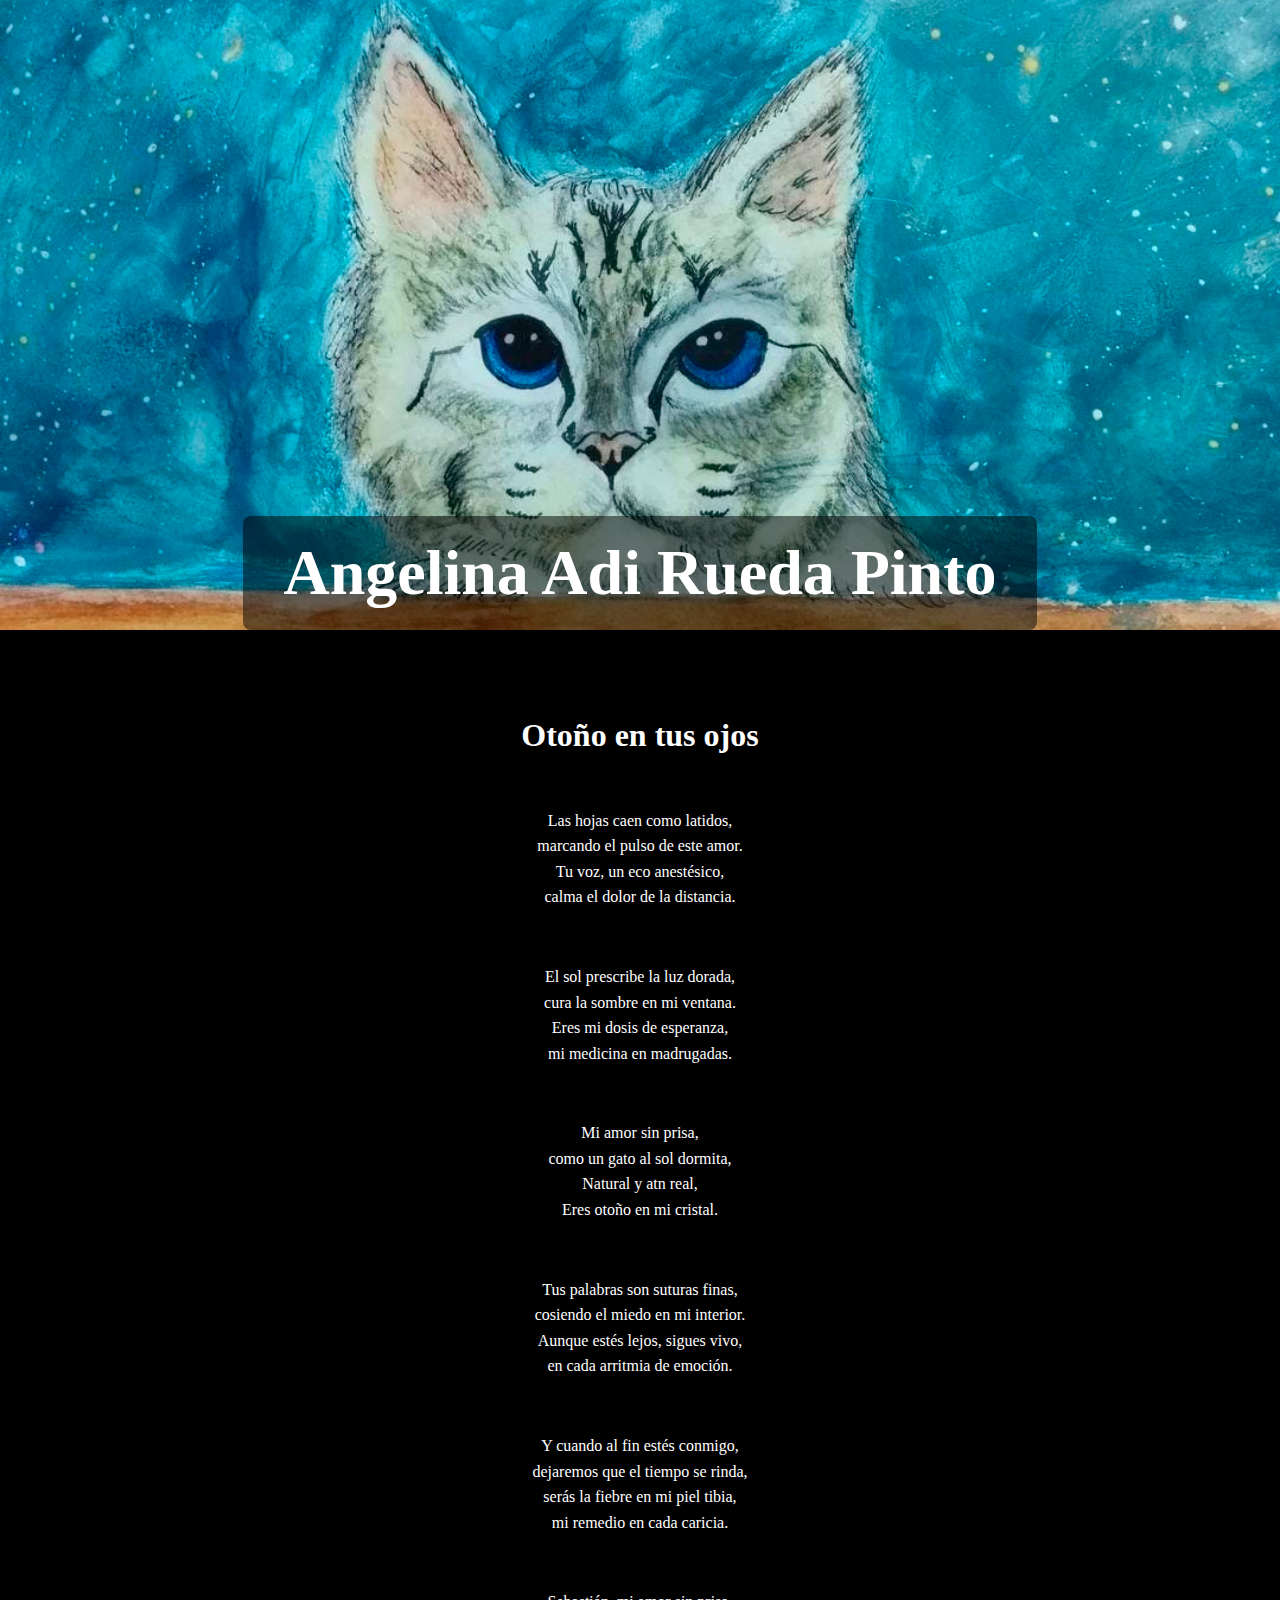
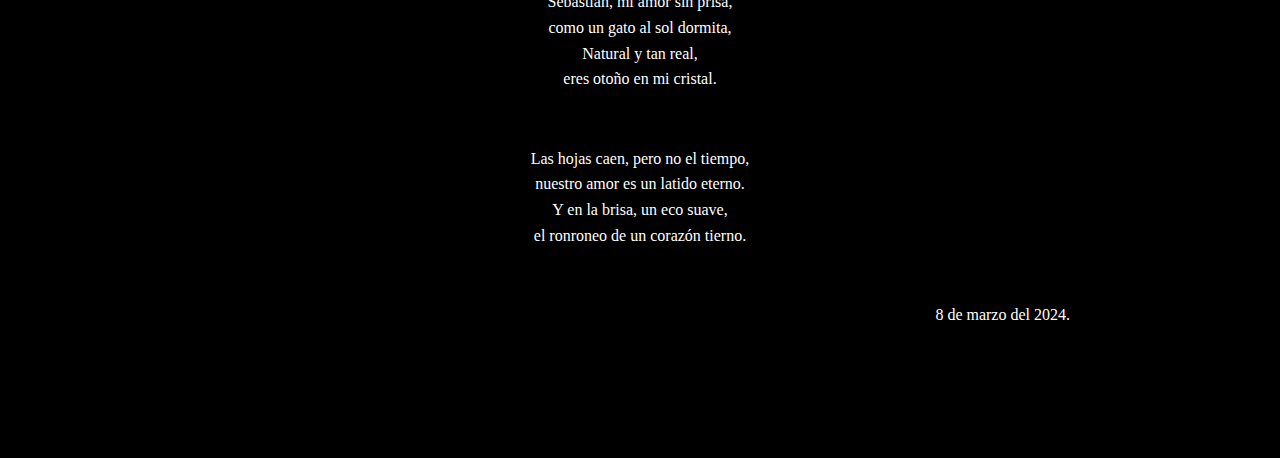
<file: AARP.html>
<!DOCTYPE html>
<html lang="es-Mex">
    <meta charset="UTF-8">
    <meta name="viewport" content="width=device-width, initial-scale=1.0">
    <title>Adi Rueda Pinto</title>
    <link rel="stylesheet" href="seccionaarp.css">
    <link href="https://fonts.googleapis.com/css2?family=Cinzel&display=swap" rel="stylesheet">
</head>
<body>

<section class="adi-banner-section">
    <div class="adi-banner">
    <div class="adi-banner-content">
        <h1>Angelina Adi Rueda Pinto</h1>
    </div>
    </div>
</section>


<div class="aarp-content-container">
<h2>Otoño en tus ojos</h2>
<br>
<p>
Las hojas caen como latidos,<br>
marcando el pulso de este amor.<br>
Tu voz, un eco anestésico,<br>
calma el dolor de la distancia.
</p>
<br>
<p>
El sol prescribe la luz dorada,<br>
cura la sombre en mi ventana.<br>
Eres mi dosis de esperanza,<br>
mi medicina en madrugadas.
</p>
<br>
<p>
Mi amor sin prisa,<br>
como un gato al sol dormita,<br>
Natural y atn real,<br>
Eres otoño en mi cristal.
</p>
<br>
<p>
Tus palabras son suturas finas,<br>
cosiendo el miedo en mi interior.<br>
Aunque estés lejos, sigues vivo,<br>
en cada arritmia de emoción.
</p>
<br>
<p>
Y cuando al fin estés conmigo,<br>
dejaremos que el tiempo se rinda,<br>
serás la fiebre en mi piel tibia,<br>
mi remedio en cada caricia. 
</p>
<br>
<p>
Sebastián, mi amor sin prisa,<br>
como un gato al sol dormita,<br>
Natural y tan real,<br>
eres otoño en mi cristal.
</p>
<br>
<p>
Las hojas caen, pero no el tiempo,<br>
nuestro amor es un latido eterno.<br>
Y en la brisa, un eco suave,<br>
el ronroneo de un corazón tierno.
</p>
<br>
<p style="text-align: right; margin-bottom: 30px;">8 de marzo del 2024.</p>
</div>


</body>
</file>
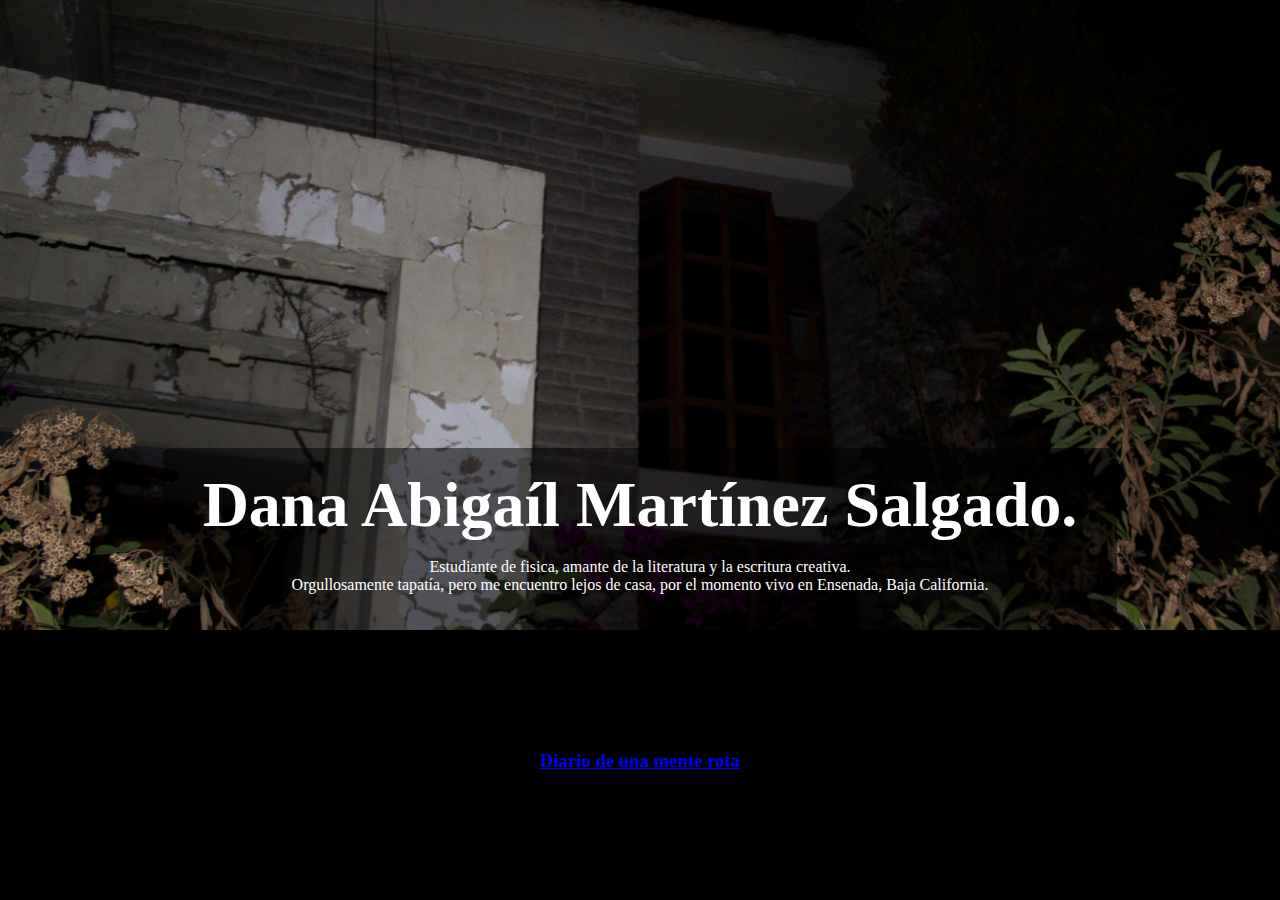
<file: DAMS.html>
<!DOCTYPE html>
<html lang="es-Mex">
    <meta charset="UTF-8">
    <meta name="viewport" content="width=device-width, initial-scale=1.0">
    <title>Dana Abigaíl Martínez Salgado. </title>
    <link rel="stylesheet" href="seccionadams.css">
    <link href="https://fonts.googleapis.com/css2?family=Cinzel&display=swap" rel="stylesheet">
</head>
<body>

<section class="dana-banner-section">
    <div class="dana-banner">
    <div class="dana-banner-content">
        <h1>Dana Abigaíl Martínez Salgado. </h1>
        <p>Estudiante de fisica, amante de la literatura y la escritura creativa.<br>
            Orgullosamente tapatía, pero me encuentro lejos de casa, por el momento vivo en Ensenada, Baja California.<br>
            
        </p>
    </div>
    </div>
</section>

<section class="artist-section">
  <div class="artist-panels">
    <!-- Por el momento solo hay un artista -->
    <a href="DAMSC1.html" class="artist-panel artist-luam">
      <div class="artist-overlay">
        <h3 style="text-align: center;">Diario de una mente rota</h3>
      </div>
    </a>
  </div>
</section>


</body>
</html>
</file>
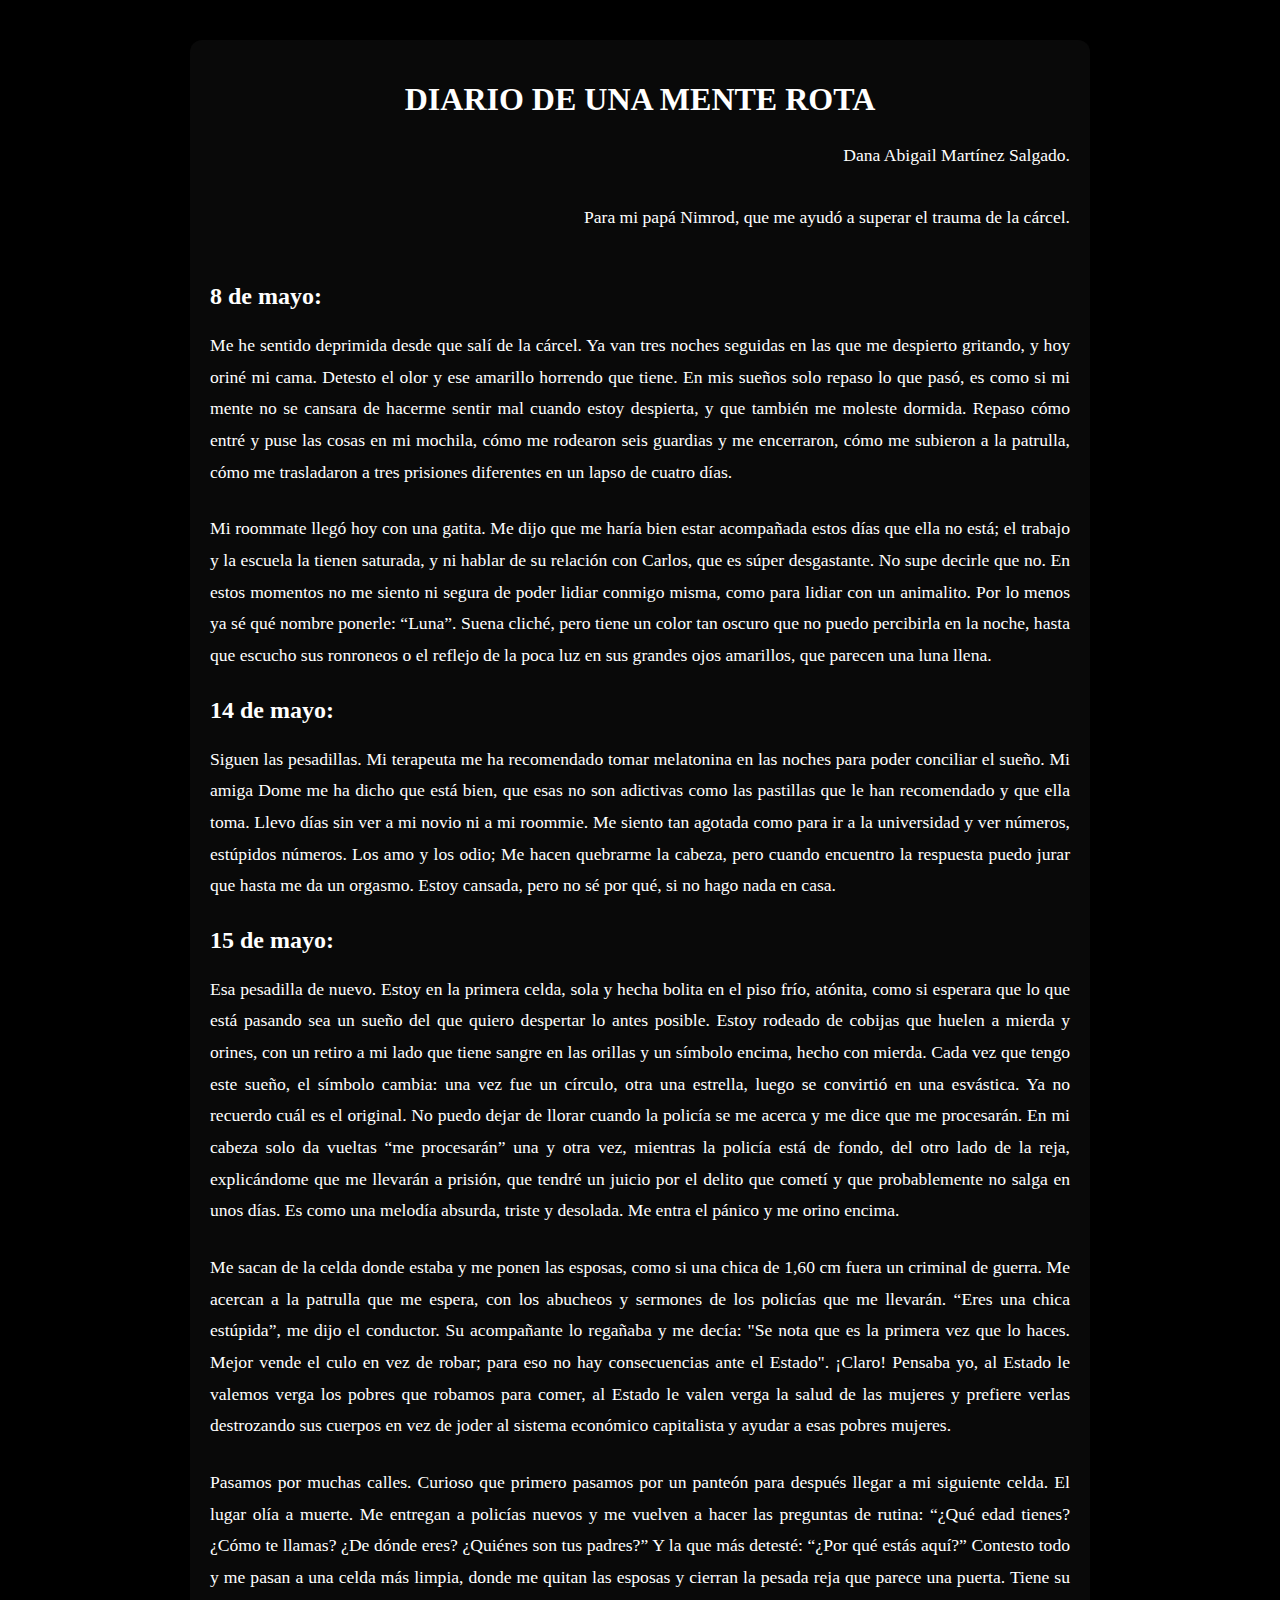
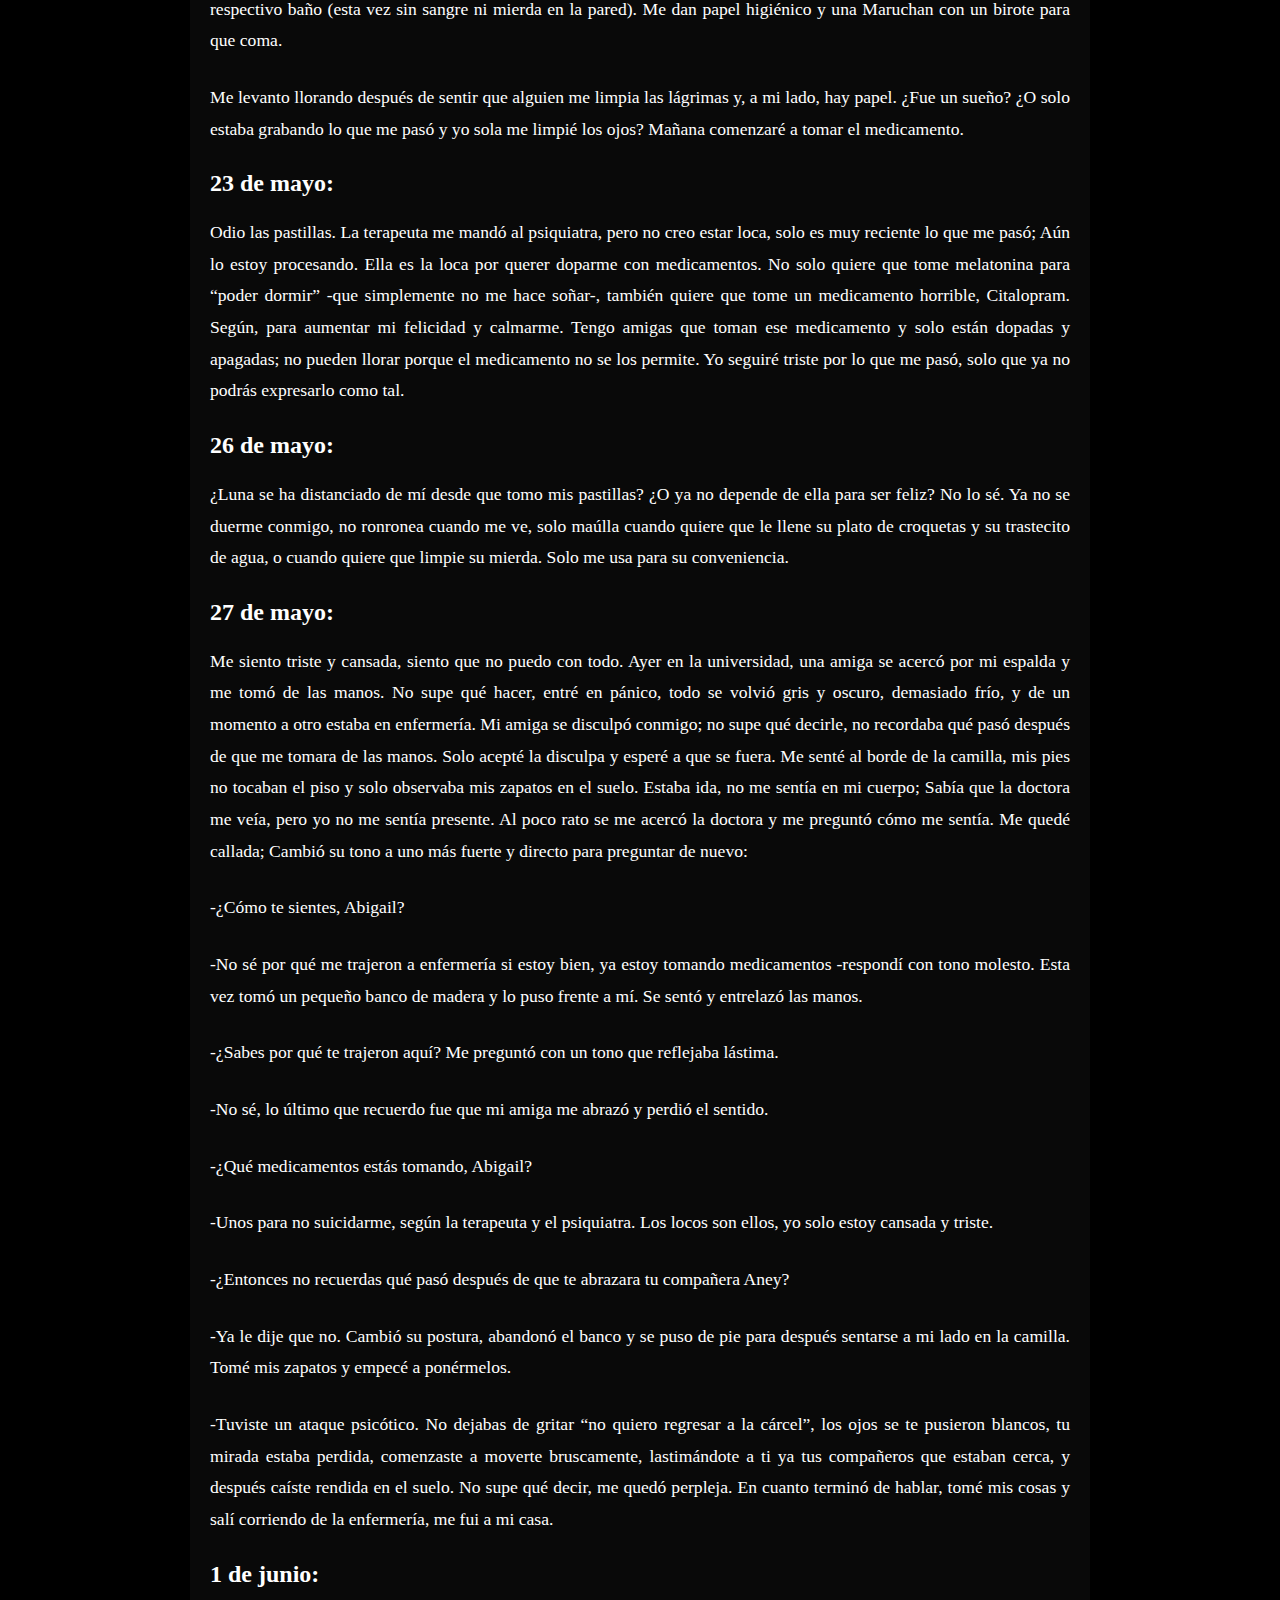
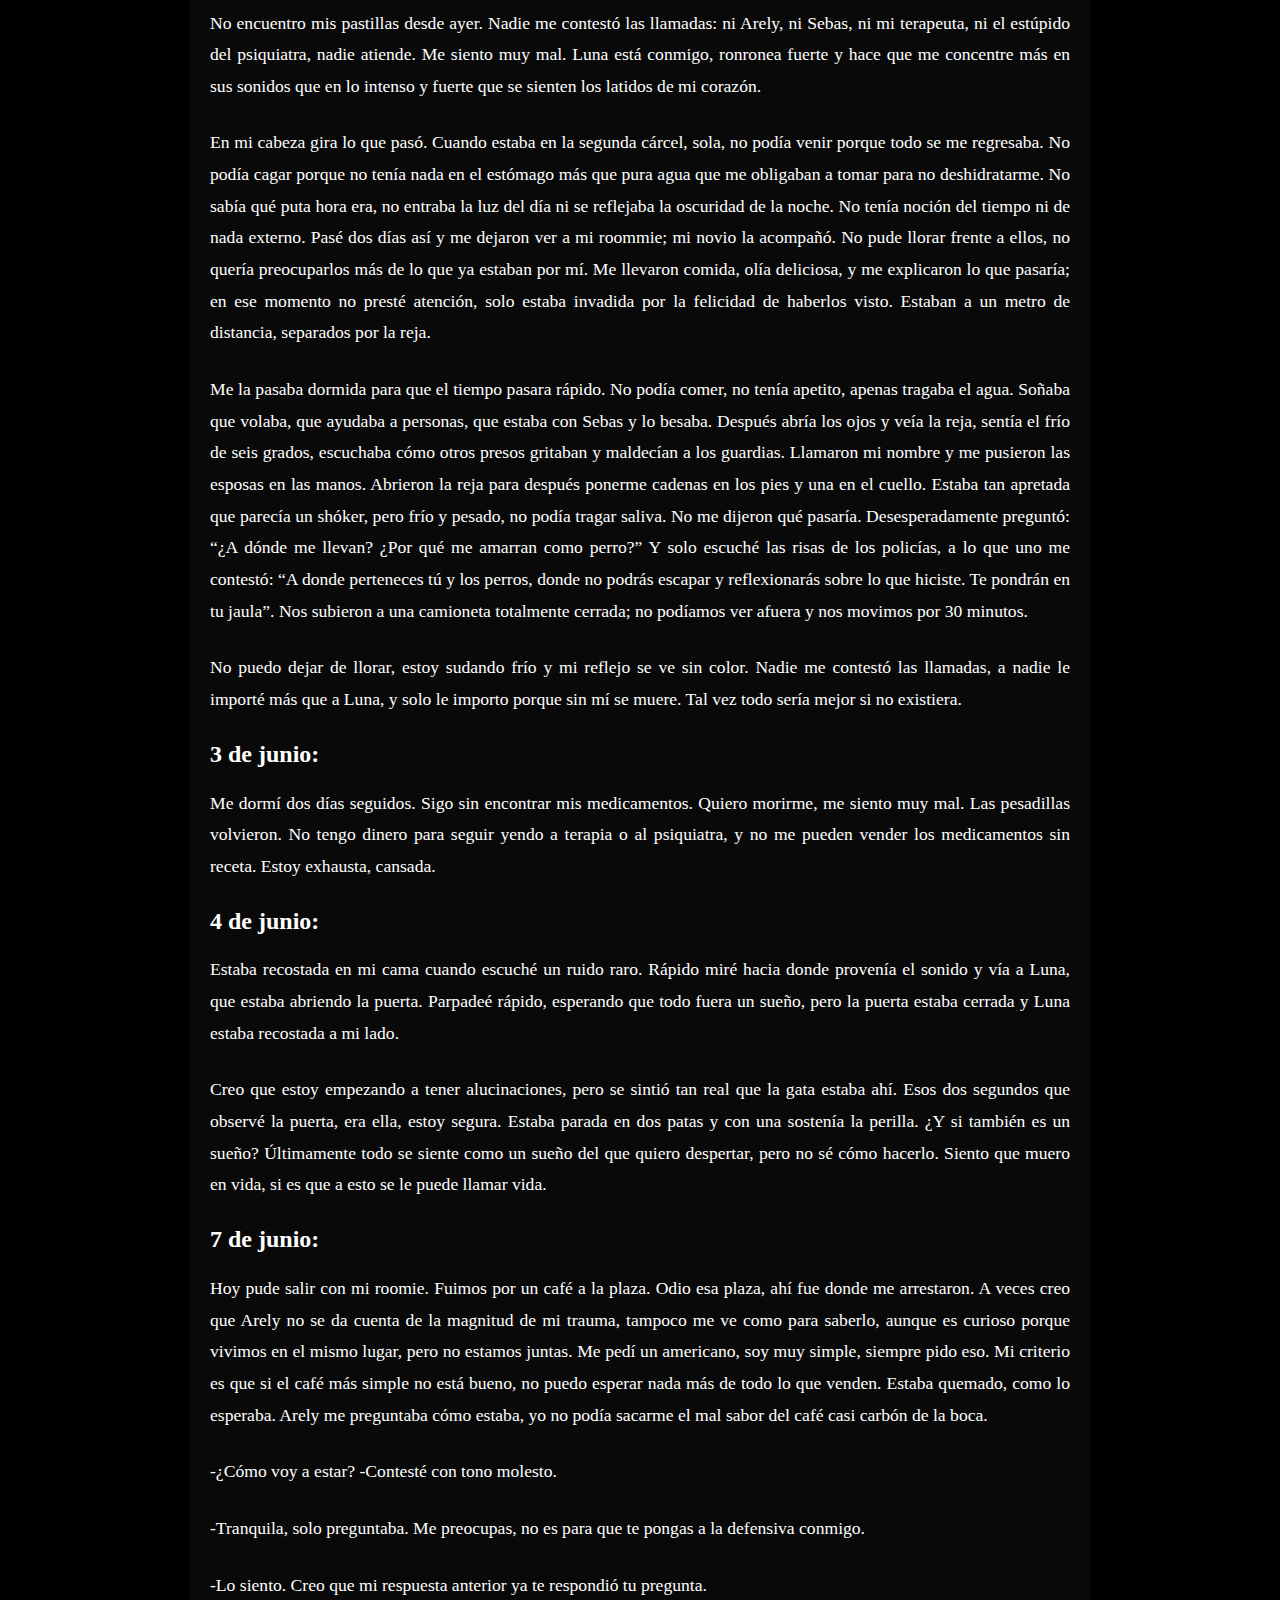
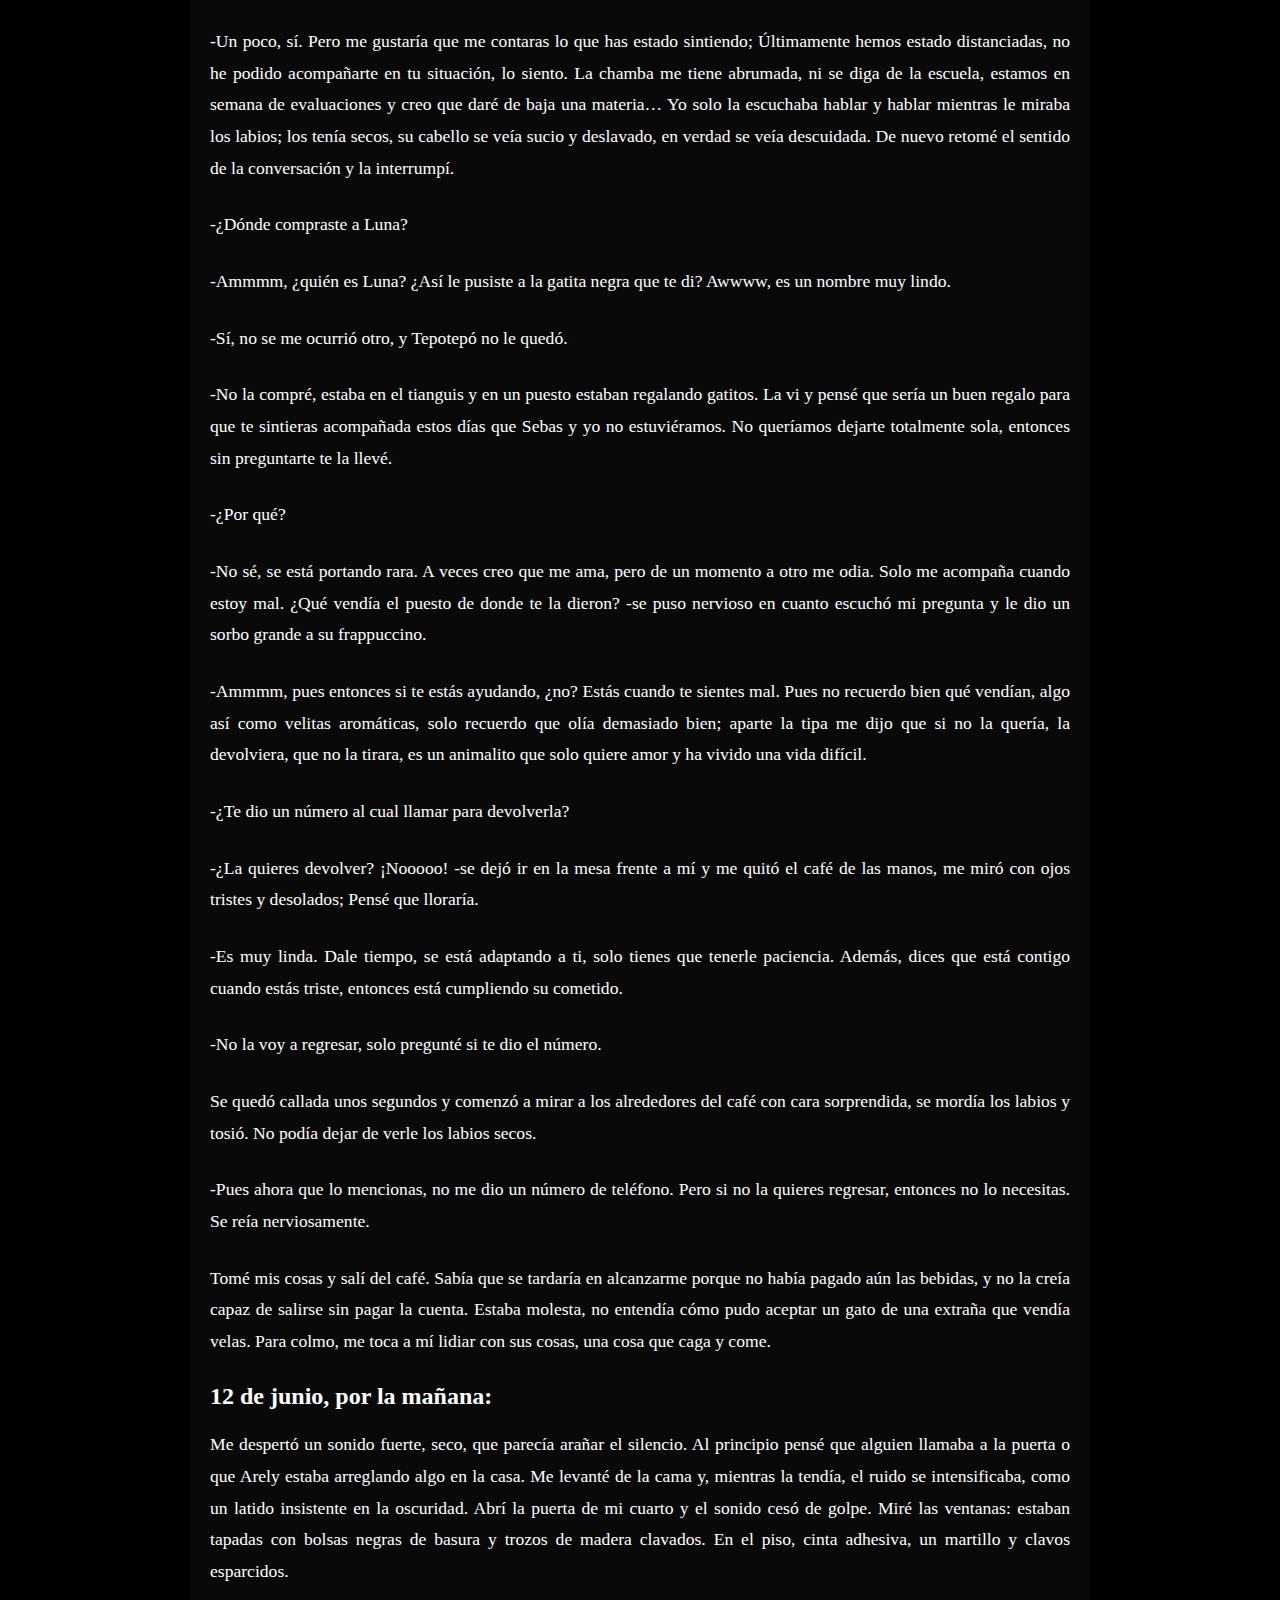
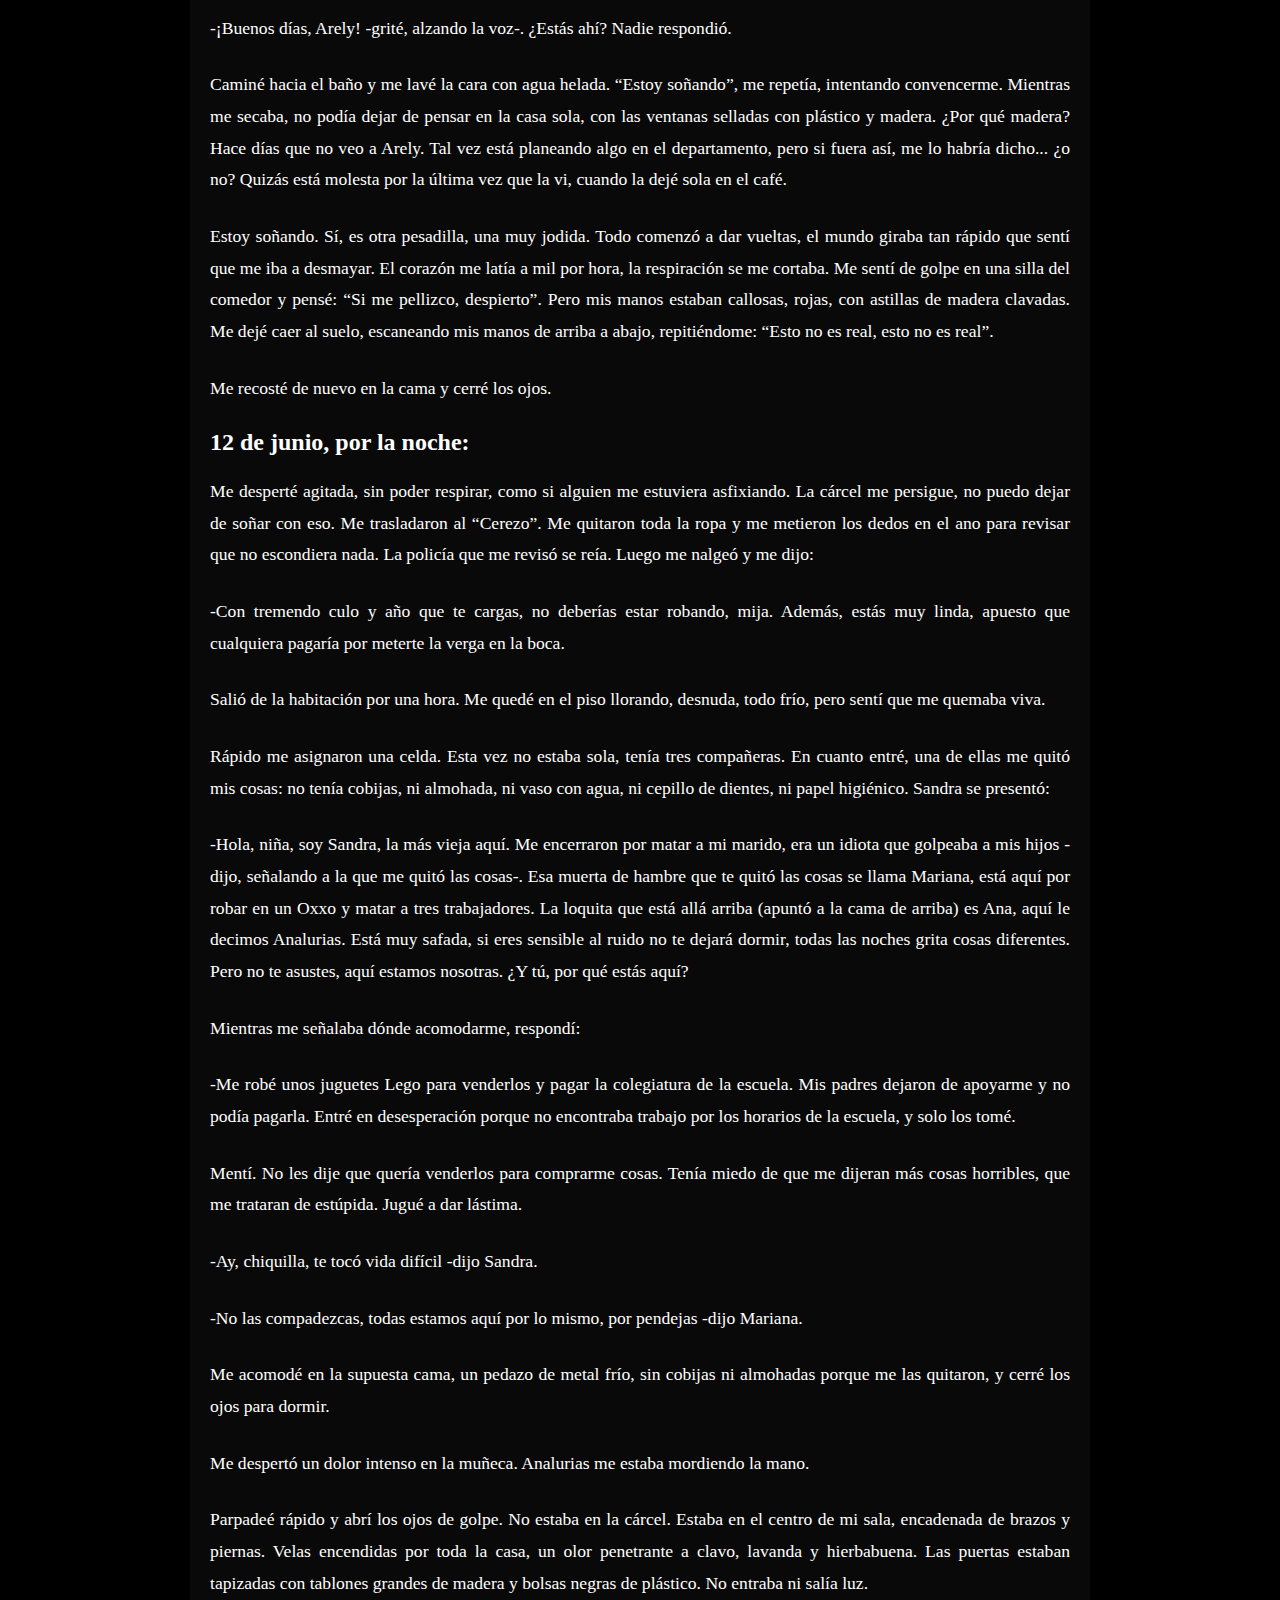
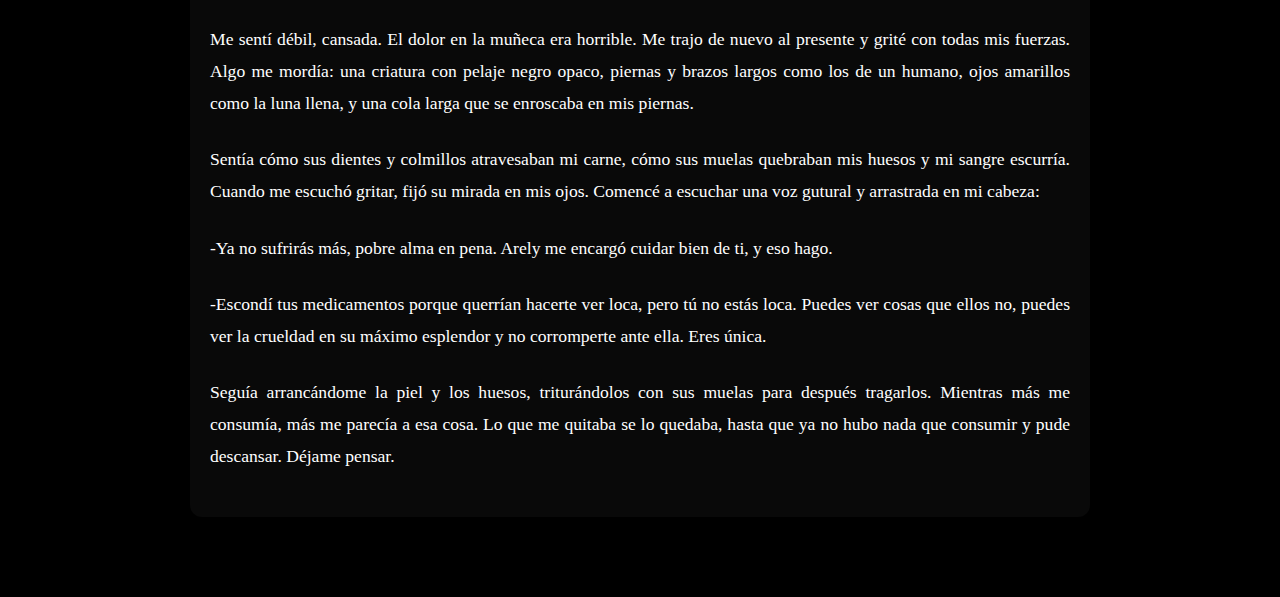
<file: DAMSC1.html>
<!DOCTYPE html>
<html lang="es-Mex">
    <meta charset="UTF-8">
    <meta name="viewport" content="width=device-width, initial-scale=1.0">
    <title>Diario de una mente rota </title>
    <link rel="stylesheet" href="secciondamsc1.css">
    <link href="https://fonts.googleapis.com/css2?family=Cinzel&display=swap" rel="stylesheet">
</head>
<body>


<div class="story-container">
    
    <h1 style="text-align: center;">DIARIO DE UNA MENTE ROTA</h1> 
    
    <div class="story-content">
        
        <p style="text-align: right; margin-bottom: 30px;">
            Dana Abigail Martínez Salgado.
        </p>

        <p style="text-align: right; margin-bottom: 50px;">
            Para mi papá Nimrod, que me ayudó a superar el trauma de la cárcel.
        </p>
        
        <h2 style="text-align: left;">8 de mayo:</h2> 
        <p>
            Me he sentido deprimida desde que salí de la cárcel. Ya van tres noches seguidas en las que me despierto gritando, y hoy oriné mi cama. Detesto el olor y ese amarillo horrendo que tiene. En mis sueños solo repaso lo que pasó, es como si mi mente no se cansara de hacerme sentir mal cuando estoy despierta, y que también me moleste dormida. Repaso cómo entré y puse las cosas en mi mochila, cómo me rodearon seis guardias y me encerraron, cómo me subieron a la patrulla, cómo me trasladaron a tres prisiones diferentes en un lapso de cuatro días.
        </p>

        <p>
            Mi roommate llegó hoy con una gatita. Me dijo que me haría bien estar acompañada estos días que ella no está; el trabajo y la escuela la tienen saturada, y ni hablar de su relación con Carlos, que es súper desgastante. No supe decirle que no. En estos momentos no me siento ni segura de poder lidiar conmigo misma, como para lidiar con un animalito. Por lo menos ya sé qué nombre ponerle: “Luna”. Suena cliché, pero tiene un color tan oscuro que no puedo percibirla en la noche, hasta que escucho sus ronroneos o el reflejo de la poca luz en sus grandes ojos amarillos, que parecen una luna llena.
        </p>
        
        <h2 style="text-align: left;">14 de mayo:</h2>
       <p>
        Siguen las pesadillas. Mi terapeuta me ha recomendado tomar melatonina en las noches para poder conciliar el sueño. Mi amiga Dome me ha dicho que está bien, que esas no son adictivas como las pastillas que le han recomendado y que ella toma. Llevo días sin ver a mi novio ni a mi roommie. Me siento tan agotada como para ir a la universidad y ver números, estúpidos números. Los amo y los odio; Me hacen quebrarme la cabeza, pero cuando encuentro la respuesta puedo jurar que hasta me da un orgasmo. Estoy cansada, pero no sé por qué, si no hago nada en casa.
    </p>

    <h2 style="text-align: left;">15 de mayo:</h2>
    
    <p>
        Esa pesadilla de nuevo. Estoy en la primera celda, sola y hecha bolita en el piso frío, atónita, como si esperara que lo que está pasando sea un sueño del que quiero despertar lo antes posible. Estoy rodeado de cobijas que huelen a mierda y orines, con un retiro a mi lado que tiene sangre en las orillas y un símbolo encima, hecho con mierda. Cada vez que tengo este sueño, el símbolo cambia: una vez fue un círculo, otra una estrella, luego se convirtió en una esvástica. Ya no recuerdo cuál es el original. No puedo dejar de llorar cuando la policía se me acerca y me dice que me procesarán. En mi cabeza solo da vueltas “me procesarán” una y otra vez, mientras la policía está de fondo, del otro lado de la reja, explicándome que me llevarán a prisión, que tendré un juicio por el delito que cometí y que probablemente no salga en unos días. Es como una melodía absurda, triste y desolada. Me entra el pánico y me orino encima.
    </p>

    <p>
        Me sacan de la celda donde estaba y me ponen las esposas, como si una chica de 1,60 cm fuera un criminal de guerra. Me acercan a la patrulla que me espera, con los abucheos y sermones de los policías que me llevarán. “Eres una chica estúpida”, me dijo el conductor. Su acompañante lo regañaba y me decía: "Se nota que es la primera vez que lo haces. Mejor vende el culo en vez de robar; para eso no hay consecuencias ante el Estado". ¡Claro! Pensaba yo, al Estado le valemos verga los pobres que robamos para comer, al Estado le valen verga la salud de las mujeres y prefiere verlas destrozando sus cuerpos en vez de joder al sistema económico capitalista y ayudar a esas pobres mujeres.
    </p>
    
    <p>
        Pasamos por muchas calles. Curioso que primero pasamos por un panteón para después llegar a mi siguiente celda. El lugar olía a muerte. Me entregan a policías nuevos y me vuelven a hacer las preguntas de rutina: “¿Qué edad tienes? ¿Cómo te llamas? ¿De dónde eres? ¿Quiénes son tus padres?” Y la que más detesté: “¿Por qué estás aquí?” Contesto todo y me pasan a una celda más limpia, donde me quitan las esposas y cierran la pesada reja que parece una puerta. Tiene su respectivo baño (esta vez sin sangre ni mierda en la pared). Me dan papel higiénico y una Maruchan con un birote para que coma.
    </p>

    <p>
        Me levanto llorando después de sentir que alguien me limpia las lágrimas y, a mi lado, hay papel. ¿Fue un sueño? ¿O solo estaba grabando lo que me pasó y yo sola me limpié los ojos? Mañana comenzaré a tomar el medicamento.
    </p>

    <h2 style="text-align: left;">23 de mayo:</h2>

    <p>
        Odio las pastillas. La terapeuta me mandó al psiquiatra, pero no creo estar loca, solo es muy reciente lo que me pasó; Aún lo estoy procesando. Ella es la loca por querer doparme con medicamentos. No solo quiere que tome melatonina para “poder dormir” -que simplemente no me hace soñar-, también quiere que tome un medicamento horrible, Citalopram. Según, para aumentar mi felicidad y calmarme. Tengo amigas que toman ese medicamento y solo están dopadas y apagadas; no pueden llorar porque el medicamento no se los permite. Yo seguiré triste por lo que me pasó, solo que ya no podrás expresarlo como tal.
    </p>
    
    <h2 style="text-align: left;">26 de mayo:</h2>

    <p>
        ¿Luna se ha distanciado de mí desde que tomo mis pastillas? ¿O ya no depende de ella para ser feliz? No lo sé. Ya no se duerme conmigo, no ronronea cuando me ve, solo maúlla cuando quiere que le llene su plato de croquetas y su trastecito de agua, o cuando quiere que limpie su mierda. Solo me usa para su conveniencia.
    </p>

    <h2 style="text-align: left;">27 de mayo:</h2>
    
    <p>
        Me siento triste y cansada, siento que no puedo con todo. Ayer en la universidad, una amiga se acercó por mi espalda y me tomó de las manos. No supe qué hacer, entré en pánico, todo se volvió gris y oscuro, demasiado frío, y de un momento a otro estaba en enfermería. Mi amiga se disculpó conmigo; no supe qué decirle, no recordaba qué pasó después de que me tomara de las manos. Solo acepté la disculpa y esperé a que se fuera. Me senté al borde de la camilla, mis pies no tocaban el piso y solo observaba mis zapatos en el suelo. Estaba ida, no me sentía en mi cuerpo; Sabía que la doctora me veía, pero yo no me sentía presente. Al poco rato se me acercó la doctora y me preguntó cómo me sentía. Me quedé callada; Cambió su tono a uno más fuerte y directo para preguntar de nuevo:
    </p>

    <p>
        -¿Cómo te sientes, Abigail?
    </p>

    <p>
        -No sé por qué me trajeron a enfermería si estoy bien, ya estoy tomando medicamentos -respondí con tono molesto.
        Esta vez tomó un pequeño banco de madera y lo puso frente a mí. Se sentó y entrelazó las manos.
    </p>

    <p>
        -¿Sabes por qué te trajeron aquí?
        Me preguntó con un tono que reflejaba lástima.
    </p>

    <p>
        -No sé, lo último que recuerdo fue que mi amiga me abrazó y perdió el sentido.
    </p>

    <p>
        -¿Qué medicamentos estás tomando, Abigail?
    </p>

    <p>
        -Unos para no suicidarme, según la terapeuta y el psiquiatra. Los locos son ellos, yo solo estoy cansada y triste.
    </p>

    <p>
        -¿Entonces no recuerdas qué pasó después de que te abrazara tu compañera Aney?
    </p>

    <p>
        -Ya le dije que no.
        Cambió su postura, abandonó el banco y se puso de pie para después sentarse a mi lado en la camilla. Tomé mis zapatos y empecé a ponérmelos.
    </p>

    <p>
        -Tuviste un ataque psicótico. No dejabas de gritar “no quiero regresar a la cárcel”, los ojos se te pusieron blancos, tu mirada estaba perdida, comenzaste a moverte bruscamente, lastimándote a ti ya tus compañeros que estaban cerca, y después caíste rendida en el suelo.
        No supe qué decir, me quedó perpleja. En cuanto terminó de hablar, tomé mis cosas y salí corriendo de la enfermería, me fui a mi casa.
    </p>
    
    <h2 style="text-align: left;">1 de junio:</h2>
    
    <p>
        No encuentro mis pastillas desde ayer. Nadie me contestó las llamadas: ni Arely, ni Sebas, ni mi terapeuta, ni el estúpido del psiquiatra, nadie atiende. Me siento muy mal. Luna está conmigo, ronronea fuerte y hace que me concentre más en sus sonidos que en lo intenso y fuerte que se sienten los latidos de mi corazón.
    </p>

    <p>
        En mi cabeza gira lo que pasó. Cuando estaba en la segunda cárcel, sola, no podía venir porque todo se me regresaba. No podía cagar porque no tenía nada en el estómago más que pura agua que me obligaban a tomar para no deshidratarme. No sabía qué puta hora era, no entraba la luz del día ni se reflejaba la oscuridad de la noche. No tenía noción del tiempo ni de nada externo. Pasé dos días así y me dejaron ver a mi roommie; mi novio la acompañó. No pude llorar frente a ellos, no quería preocuparlos más de lo que ya estaban por mí. Me llevaron comida, olía deliciosa, y me explicaron lo que pasaría; en ese momento no presté atención, solo estaba invadida por la felicidad de haberlos visto. Estaban a un metro de distancia, separados por la reja.
    </p>

    <p>
        Me la pasaba dormida para que el tiempo pasara rápido. No podía comer, no tenía apetito, apenas tragaba el agua. Soñaba que volaba, que ayudaba a personas, que estaba con Sebas y lo besaba. Después abría los ojos y veía la reja, sentía el frío de seis grados, escuchaba cómo otros presos gritaban y maldecían a los guardias. Llamaron mi nombre y me pusieron las esposas en las manos. Abrieron la reja para después ponerme cadenas en los pies y una en el cuello. Estaba tan apretada que parecía un shóker, pero frío y pesado, no podía tragar saliva. No me dijeron qué pasaría. Desesperadamente preguntó: “¿A dónde me llevan? ¿Por qué me amarran como perro?” Y solo escuché las risas de los policías, a lo que uno me contestó: “A donde perteneces tú y los perros, donde no podrás escapar y reflexionarás sobre lo que hiciste. Te pondrán en tu jaula”. Nos subieron a una camioneta totalmente cerrada; no podíamos ver afuera y nos movimos por 30 minutos.
    </p>

    <p>
        No puedo dejar de llorar, estoy sudando frío y mi reflejo se ve sin color. Nadie me contestó las llamadas, a nadie le importé más que a Luna, y solo le importo porque sin mí se muere. Tal vez todo sería mejor si no existiera.
    </p>

    <h2 style="text-align: left;">3 de junio:</h2>
    
    <p>
        Me dormí dos días seguidos. Sigo sin encontrar mis medicamentos. Quiero morirme, me siento muy mal. Las pesadillas volvieron. No tengo dinero para seguir yendo a terapia o al psiquiatra, y no me pueden vender los medicamentos sin receta. Estoy exhausta, cansada.
    </p>

    <h2 style="text-align: left;">4 de junio:</h2>
    
    <p>
        Estaba recostada en mi cama cuando escuché un ruido raro. Rápido miré hacia donde provenía el sonido y vía a Luna, que estaba abriendo la puerta. Parpadeé rápido, esperando que todo fuera un sueño, pero la puerta estaba cerrada y Luna estaba recostada a mi lado.
    </p>

    <p>
        Creo que estoy empezando a tener alucinaciones, pero se sintió tan real que la gata estaba ahí. Esos dos segundos que observé la puerta, era ella, estoy segura. Estaba parada en dos patas y con una sostenía la perilla. ¿Y si también es un sueño? Últimamente todo se siente como un sueño del que quiero despertar, pero no sé cómo hacerlo. Siento que muero en vida, si es que a esto se le puede llamar vida.
    </p>

    <h2 style="text-align: left;">7 de junio:</h2>
    
    <p>
        Hoy pude salir con mi roomie. Fuimos por un café a la plaza. Odio esa plaza, ahí fue donde me arrestaron. A veces creo que Arely no se da cuenta de la magnitud de mi trauma, tampoco me ve como para saberlo, aunque es curioso porque vivimos en el mismo lugar, pero no estamos juntas. Me pedí un americano, soy muy simple, siempre pido eso. Mi criterio es que si el café más simple no está bueno, no puedo esperar nada más de todo lo que venden. Estaba quemado, como lo esperaba. Arely me preguntaba cómo estaba, yo no podía sacarme el mal sabor del café casi carbón de la boca.
    </p>

    <p>
        -¿Cómo voy a estar? -Contesté con tono molesto.
    </p>

    <p>
        -Tranquila, solo preguntaba. Me preocupas, no es para que te pongas a la defensiva conmigo.
    </p>

    <p>
        -Lo siento. Creo que mi respuesta anterior ya te respondió tu pregunta.
    </p>

    <p>
        -Un poco, sí. Pero me gustaría que me contaras lo que has estado sintiendo; Últimamente hemos estado distanciadas, no he podido acompañarte en tu situación, lo siento. La chamba me tiene abrumada, ni se diga de la escuela, estamos en semana de evaluaciones y creo que daré de baja una materia…
        Yo solo la escuchaba hablar y hablar mientras le miraba los labios; los tenía secos, su cabello se veía sucio y deslavado, en verdad se veía descuidada. De nuevo retomé el sentido de la conversación y la interrumpí.
    </p>

    <p>
        -¿Dónde compraste a Luna?
    </p>

    <p>
        -Ammmm, ¿quién es Luna? ¿Así le pusiste a la gatita negra que te di? Awwww, es un nombre muy lindo.
    </p>

    <p>
        -Sí, no se me ocurrió otro, y Tepotepó no le quedó.
    </p>

    <p>
        -No la compré, estaba en el tianguis y en un puesto estaban regalando gatitos. La vi y pensé que sería un buen regalo para que te sintieras acompañada estos días que Sebas y yo no estuviéramos. No queríamos dejarte totalmente sola, entonces sin preguntarte te la llevé.
    </p>

    <p>
        -¿Por qué?
    </p>

    <p>
        -No sé, se está portando rara. A veces creo que me ama, pero de un momento a otro me odia. Solo me acompaña cuando estoy mal. ¿Qué vendía el puesto de donde te la dieron? -se puso nervioso en cuanto escuchó mi pregunta y le dio un sorbo grande a su frappuccino.
    </p>

    <p>
        -Ammmm, pues entonces si te estás ayudando, ¿no? Estás cuando te sientes mal. Pues no recuerdo bien qué vendían, algo así como velitas aromáticas, solo recuerdo que olía demasiado bien; aparte la tipa me dijo que si no la quería, la devolviera, que no la tirara, es un animalito que solo quiere amor y ha vivido una vida difícil.
    </p>

    <p>
        -¿Te dio un número al cual llamar para devolverla?
    </p>

    <p>
        -¿La quieres devolver? ¡Nooooo! -se dejó ir en la mesa frente a mí y me quitó el café de las manos, me miró con ojos tristes y desolados; Pensé que lloraría.
    </p>

    <p>
        -Es muy linda. Dale tiempo, se está adaptando a ti, solo tienes que tenerle paciencia. Además, dices que está contigo cuando estás triste, entonces está cumpliendo su cometido.
    </p>

    <p>
        -No la voy a regresar, solo pregunté si te dio el número.
    </p>

    <p>
        Se quedó callada unos segundos y comenzó a mirar a los alrededores del café con cara sorprendida, se mordía los labios y tosió. No podía dejar de verle los labios secos.
    </p>

    <p>
        -Pues ahora que lo mencionas, no me dio un número de teléfono. Pero si no la quieres regresar, entonces no lo necesitas. Se reía nerviosamente.
    </p>

    <p>
        Tomé mis cosas y salí del café. Sabía que se tardaría en alcanzarme porque no había pagado aún las bebidas, y no la creía capaz de salirse sin pagar la cuenta. Estaba molesta, no entendía cómo pudo aceptar un gato de una extraña que vendía velas. Para colmo, me toca a mí lidiar con sus cosas, una cosa que caga y come.
    </p>
    
    <h2 style="text-align: left;">12 de junio, por la mañana:</h2>
    
    <p>
        Me despertó un sonido fuerte, seco, que parecía arañar el silencio. Al principio pensé que alguien llamaba a la puerta o que Arely estaba arreglando algo en la casa. Me levanté de la cama y, mientras la tendía, el ruido se intensificaba, como un latido insistente en la oscuridad. Abrí la puerta de mi cuarto y el sonido cesó de golpe. Miré las ventanas: estaban tapadas con bolsas negras de basura y trozos de madera clavados. En el piso, cinta adhesiva, un martillo y clavos esparcidos.
    </p>

    <p>
        -¡Buenos días, Arely! -grité, alzando la voz-. ¿Estás ahí? Nadie respondió.
    </p>

    <p>
        Caminé hacia el baño y me lavé la cara con agua helada. “Estoy soñando”, me repetía, intentando convencerme. Mientras me secaba, no podía dejar de pensar en la casa sola, con las ventanas selladas con plástico y madera. ¿Por qué madera? Hace días que no veo a Arely. Tal vez está planeando algo en el departamento, pero si fuera así, me lo habría dicho... ¿o no? Quizás está molesta por la última vez que la vi, cuando la dejé sola en el café.
    </p>

    <p>
        Estoy soñando. Sí, es otra pesadilla, una muy jodida. Todo comenzó a dar vueltas, el mundo giraba tan rápido que sentí que me iba a desmayar. El corazón me latía a mil por hora, la respiración se me cortaba. Me sentí de golpe en una silla del comedor y pensé: “Si me pellizco, despierto”. Pero mis manos estaban callosas, rojas, con astillas de madera clavadas. Me dejé caer al suelo, escaneando mis manos de arriba a abajo, repitiéndome: “Esto no es real, esto no es real”.
    </p>

    <p>
        Me recosté de nuevo en la cama y cerré los ojos.
    </p>
    
    <h2 style="text-align: left;">12 de junio, por la noche:</h2>
    
    <p>
        Me desperté agitada, sin poder respirar, como si alguien me estuviera asfixiando. La cárcel me persigue, no puedo dejar de soñar con eso. Me trasladaron al “Cerezo”. Me quitaron toda la ropa y me metieron los dedos en el ano para revisar que no escondiera nada. La policía que me revisó se reía. Luego me nalgeó y me dijo:
    </p>

    <p>
        -Con tremendo culo y año que te cargas, no deberías estar robando, mija. Además, estás muy linda, apuesto que cualquiera pagaría por meterte la verga en la boca.
    </p>

    <p>
        Salió de la habitación por una hora. Me quedé en el piso llorando, desnuda, todo frío, pero sentí que me quemaba viva.
    </p>

    <p>
        Rápido me asignaron una celda. Esta vez no estaba sola, tenía tres compañeras. En cuanto entré, una de ellas me quitó mis cosas: no tenía cobijas, ni almohada, ni vaso con agua, ni cepillo de dientes, ni papel higiénico. Sandra se presentó:
    </p>

    <p>
        -Hola, niña, soy Sandra, la más vieja aquí. Me encerraron por matar a mi marido, era un idiota que golpeaba a mis hijos -dijo, señalando a la que me quitó las cosas-. Esa muerta de hambre que te quitó las cosas se llama Mariana, está aquí por robar en un Oxxo y matar a tres trabajadores. La loquita que está allá arriba (apuntó a la cama de arriba) es Ana, aquí le decimos Analurias. Está muy safada, si eres sensible al ruido no te dejará dormir, todas las noches grita cosas diferentes. Pero no te asustes, aquí estamos nosotras. ¿Y tú, por qué estás aquí?
    </p>

    <p>
        Mientras me señalaba dónde acomodarme, respondí:
    </p>

    <p>
        -Me robé unos juguetes Lego para venderlos y pagar la colegiatura de la escuela. Mis padres dejaron de apoyarme y no podía pagarla. Entré en desesperación porque no encontraba trabajo por los horarios de la escuela, y solo los tomé.
    </p>

    <p>
        Mentí. No les dije que quería venderlos para comprarme cosas. Tenía miedo de que me dijeran más cosas horribles, que me trataran de estúpida. Jugué a dar lástima.
    </p>

    <p>
        -Ay, chiquilla, te tocó vida difícil -dijo Sandra.
    </p>

    <p>
        -No las compadezcas, todas estamos aquí por lo mismo, por pendejas -dijo Mariana.
    </p>

    <p>
        Me acomodé en la supuesta cama, un pedazo de metal frío, sin cobijas ni almohadas porque me las quitaron, y cerré los ojos para dormir.
    </p>

    <p>
        Me despertó un dolor intenso en la muñeca. Analurias me estaba mordiendo la mano.
    </p>

    <p>
        Parpadeé rápido y abrí los ojos de golpe. No estaba en la cárcel. Estaba en el centro de mi sala, encadenada de brazos y piernas. Velas encendidas por toda la casa, un olor penetrante a clavo, lavanda y hierbabuena. Las puertas estaban tapizadas con tablones grandes de madera y bolsas negras de plástico. No entraba ni salía luz.
    </p>

    <p>
        Me sentí débil, cansada. El dolor en la muñeca era horrible. Me trajo de nuevo al presente y grité con todas mis fuerzas. Algo me mordía: una criatura con pelaje negro opaco, piernas y brazos largos como los de un humano, ojos amarillos como la luna llena, y una cola larga que se enroscaba en mis piernas.
    </p>

    <p>
        Sentía cómo sus dientes y colmillos atravesaban mi carne, cómo sus muelas quebraban mis huesos y mi sangre escurría. Cuando me escuchó gritar, fijó su mirada en mis ojos. Comencé a escuchar una voz gutural y arrastrada en mi cabeza:
    </p>

    <p>
        -Ya no sufrirás más, pobre alma en pena. Arely me encargó cuidar bien de ti, y eso hago.
    </p>

    <p>
        -Escondí tus medicamentos porque querrían hacerte ver loca, pero tú no estás loca. Puedes ver cosas que ellos no, puedes ver la crueldad en su máximo esplendor y no corromperte ante ella. Eres única.
    </p>

    <p>
        Seguía arrancándome la piel y los huesos, triturándolos con sus muelas para después tragarlos. Mientras más me consumía, más me parecía a esa cosa. Lo que me quitaba se lo quedaba, hasta que ya no hubo nada que consumir y pude descansar. Déjame pensar.
    </p>
    
</div>
        
        </div> 
    
</div>
</file>
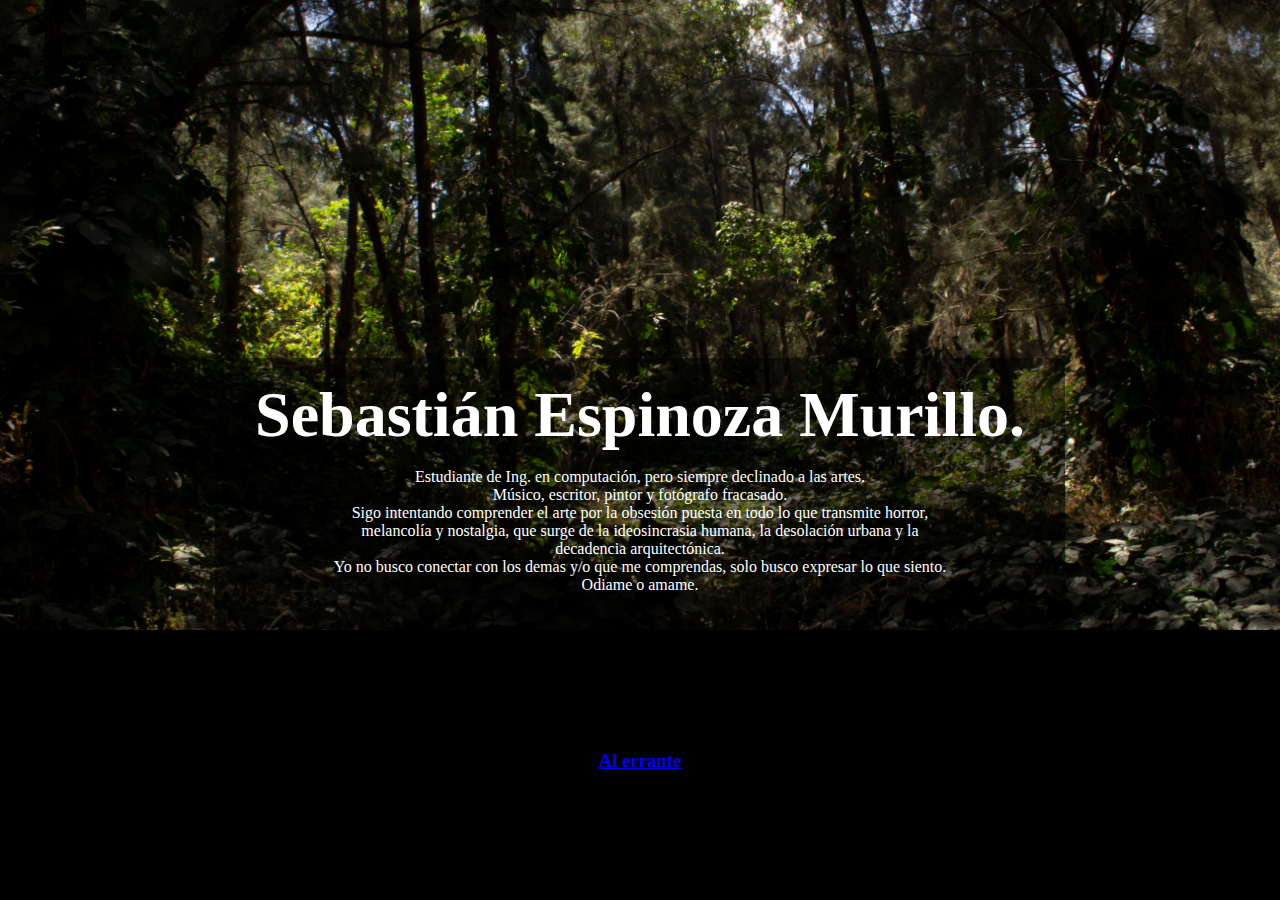
<file: SEM.html>
<!DOCTYPE html>
<html lang="es-Mex">
    <meta charset="UTF-8">
    <meta name="viewport" content="width=device-width, initial-scale=1.0">
    <title>Sebastián Espinoza Murillo. </title>
    <link rel="stylesheet" href="seccionsem.css">
    <link href="https://fonts.googleapis.com/css2?family=Cinzel&display=swap" rel="stylesheet">
</head>
<body>

<section class="sebastian-banner-section">
    <div class="sebastian-banner">
    <div class="sebastian-banner-content">
        <h1>Sebastián Espinoza Murillo. </h1>
        <p>Estudiante de Ing. en computación, pero siempre declinado a las artes.<br>
           Músico, escritor, pintor y fotógrafo fracasado.<br>
            Sigo intentando comprender el arte por la obsesión puesta en todo lo que transmite horror,<br>
            melancolía y nostalgia, que surge de la ideosincrasia humana, la desolación urbana y la<br>
            decadencia arquitectónica.<br>
            Yo no busco conectar con los demas y/o que me comprendas, solo busco expresar lo que siento.<br>
            Odiame o amame.
        </p>
    </div>
    </div>
</section>

<section class="artist-section">
  <div class="artist-panels">
    <!-- Por el momento solo hay un artista -->
    <a href="SEMP.html" class="artist-panel artist-luam">
      <div class="artist-overlay">
        <h3 style="text-align: center;">Al errante</h3>
      </div>
    </a>
  </div>
</section>


</body>
</html>
</file>
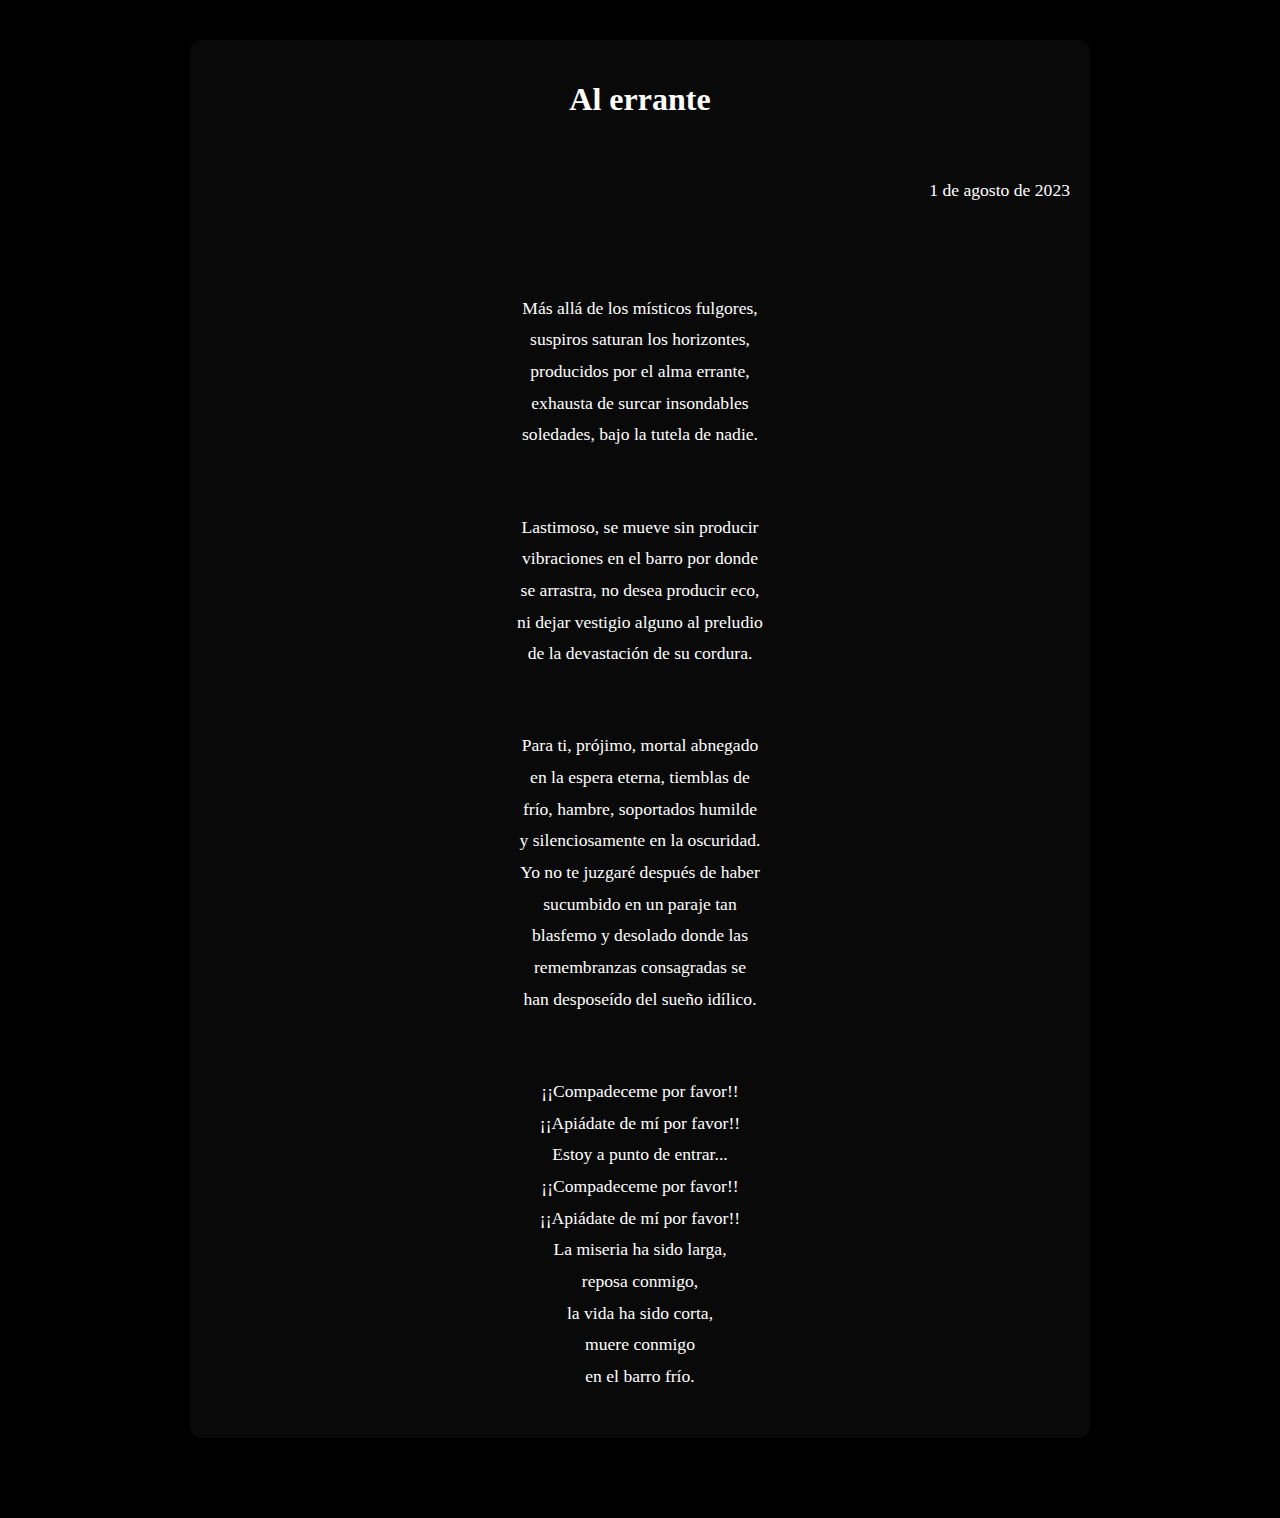
<file: SEMP.html>
<!DOCTYPE html>
<html lang="es-Mex">
    <meta charset="UTF-8">
    <meta name="viewport" content="width=device-width, initial-scale=1.0">
    <title>Diario de una mente rota </title>
    <link rel="stylesheet" href="seccionsemp.css">
    <link href="https://fonts.googleapis.com/css2?family=Cinzel&display=swap" rel="stylesheet">
</head>
<body>


<div class="story-container">
    
    <h1 style="text-align: center;">Al errante</h1> 
    
    <div class="story-content">
<br>
        <p style="text-align: right; margin-bottom: 50px;">
            1 de agosto de 2023
        </p>
        <br>        
        <p>
        Más allá de los místicos fulgores,<br>
        suspiros saturan los horizontes,<br>
        producidos por el alma errante,<br>
        exhausta de surcar insondables<br>
        soledades, bajo la tutela de nadie.
    </p>
    <br>
    <p>
        Lastimoso, se mueve sin producir<br>
        vibraciones en el barro por donde<br>
        se arrastra, no desea producir eco,<br>
        ni dejar vestigio alguno al preludio<br>
        de la devastación de su cordura.
    </p>
    <br>
    <p>
        Para ti, prójimo, mortal abnegado<br>
        en la espera eterna, tiemblas de<br>
        frío, hambre, soportados humilde<br>
        y silenciosamente en la oscuridad.<br>
        Yo no te juzgaré después de haber<br>
        sucumbido en un paraje tan<br>
        blasfemo y desolado donde las<br>
        remembranzas consagradas se<br>
        han desposeído del sueño idílico.
    </p>
    <br>
    <p class="scream-stanza">
        ¡¡Compadeceme por favor!!<br>
        ¡¡Apiádate de mí por favor!!<br>
        Estoy a punto de entrar...<br>
        ¡¡Compadeceme por favor!!<br>
        ¡¡Apiádate de mí por favor!!<br>
        La miseria ha sido larga,<br>
        reposa conmigo,<br>
        la vida ha sido corta,<br>
        muere conmigo<br>
        en el barro frío.
    </p>
    
</div>
        
        </div> 
    
</div>
</file>
<file: seccionaarp.css>
html, body {
    margin: 0;
    padding: 0;
    overflow-x: hidden; /* solo bloquea scroll horizontal */
}

.adi-banner-section {
    width: 100%;
    margin: 0;
    padding: 0; 
}

.adi-banner {
    height: 70vh; 
    width: 100%;

    /* Configuración de la imagen de fondo */
    background-image: url('AARPmultimedia/IMG-ap.jpg'); 
    background-size: cover;      /* Asegura que la imagen cubra todo el banner */
    background-position: center; /* Centra la imagen */
    background-repeat: no-repeat; /* Evita repeticiones */

    /* Centrar el texto con Flexbox */
    display: flex;
    justify-content: center; /* Centrado horizontal */
    align-items: flex-end; /* Contenido hasta la parte inferior del banner */
}

.adi-banner-content {
    background-color: rgba(0, 0, 0, 0.5); 
    padding: 20px 40px;
    color: #fff;
    text-align: center;
    border-radius: 8px;
}

.adi-banner-content h1 {
    font-size: 4em;
    margin: 0;
}

body {
    margin: 0;
    padding: 0;
    background-color: #000; /* Fondito */ 
    color: white;
}

.aarp-content-container {
    box-sizing: border-box;
    width: 90%;
    max-width: 900px;
    margin: 40px auto 80px auto;
    padding: 20px;
    color: white;
}

.aarp-content-container p {
    line-height: 1.6;
    margin-bottom: 20px;
    text-align: center;
}

/* Centrar el título dentro de este contenedor */
.aarp-content-container h2 {
    text-align: center;
    margin-bottom: 20px;
    font-size: 2em;
}
</file>
<file: seccionadams.css>
html, body {
    margin: 0;
    padding: 0;
    overflow-x: hidden; /* solo bloquea scroll horizontal */
    background-color: black;
    color: white;
}

.dana-banner-section {
    width: 100%;
    margin: 0;
    padding: 0; 
    margin-bottom: 120px;
}

.dana-banner {
    height: 70vh; 
    width: 100%;

    /* Configuración de la imagen de fondo */
    background-image: url('DAMSmultimedia/IMG_7194.jpg'); 
    background-size: cover;      /* Asegura que la imagen cubra todo el banner */
    background-position: center; /* Centra la imagen */
    background-repeat: no-repeat; /* Evita repeticiones */

    /* Centrar el texto con Flexbox */
    display: flex;
    justify-content: center; /* Centrado horizontal */
    align-items: flex-end; /* Contenido hasta la parte inferior del banner */
}

.dana-banner-content {
    background-color: rgba(0, 0, 0, 0.5); 
    padding: 20px 40px;
    color: #fff;
    text-align: center;
    border-radius: 8px;
}

.dana-banner-content h1 {
    font-size: 4em;
    margin: 0;
}


.link-to-story {
    position: relative;
    z-index: 100;
}

.story-container {
    box-sizing: border-box; 
    width: 90%; 
    max-width: 900px;
    margin: 20px auto 80px auto; 
    padding: 20px; 
}

#story-link-main {
    display: block; 
    position: relative; 
    z-index: 100;
    width: 90%; 
    max-width: 900px; 
    margin: 60px auto 20px auto; 
    text-align: left;
    color: white; 
    text-align: left;
    font-size: 1.5em; 
    padding-left: 0; 
}

.story-link-main a.story-link {
    color: white !important; 
    text-decoration: none; 
}

/* ---------------------------------------------------------------------------------------------------------------------- */
/* Lista con los cuentos de Dana Abigail */
.dana-stories-list{
    margin-bottom: 80px;
    padding: 40px;
    width: 100%;
}
</file>
<file: secciondamsc1.css>
html, body {
    margin: 0; 
    padding: 0;
    background-color: #000; /* Fondo negro */
    color: white;
}


.story-container {
    box-sizing: border-box; 
    
    /* Ancho y centrado */
    width: 90%; 
    max-width: 900px;
    margin: 40px auto 80px auto; /* 40px arriba, 80px abajo, y centrado (auto) */
    
    /* El PADDING crea el margen de seguridad interno de 20px en los lados */
    padding: 20px; 
    background: rgba(10, 10, 10, 0.9);
    border-radius: 12px;
}

/* 3. Estilos de Párrafos: Para mejorar la lectura */
.story-content p {
    font-size: 1.1rem;
    line-height: 1.8; /* Aumenta el espacio entre líneas */
    margin-bottom: 25px; /* Espacio entre párrafos */
    text-align: justify;
}
</file>
<file: seccionsem.css>
html, body {
    margin: 0;
    padding: 0;
    overflow-x: hidden; /* solo bloquea scroll horizontal */
    background-color: black;
    color: white;
}

.sebastian-banner-section {
    width: 100%;
    margin: 0;
    padding: 0; 
    margin-bottom: 120px;
}

.sebastian-banner {
    height: 70vh; 
    width: 100%;

    /* Configuración de la imagen de fondo */
    background-image: url('SEMmultimedia/IMG_12..jpg'); 
    background-size: cover;      /* Asegura que la imagen cubra todo el banner */
    background-position: center; /* Centra la imagen */
    background-repeat: no-repeat; /* Evita repeticiones */

    /* Centrar el texto con Flexbox */
    display: flex;
    justify-content: center; /* Centrado horizontal */
    align-items: flex-end; /* Contenido hasta la parte inferior del banner */
}

.sebastian-banner-content {
    background-color: rgba(0, 0, 0, 0.5); 
    padding: 20px 40px;
    color: #fff;
    text-align: center;
    border-radius: 8px;
}

.sebastian-banner-content h1 {
    font-size: 4em;
    margin: 0;
}


.link-to-story {
    position: relative;
    z-index: 100;
}

.story-container {
    box-sizing: border-box; 
    width: 90%; 
    max-width: 900px;
    margin: 20px auto 80px auto; 
    padding: 20px; 
}

#story-link-main {
    display: block; 
    position: relative; 
    z-index: 100;
    width: 90%; 
    max-width: 900px; 
    margin: 60px auto 20px auto; 
    text-align: left;
    color: white; 
    text-align: left;
    font-size: 1.5em; 
    padding-left: 0; 
}

.story-link-main a.story-link {
    color: white !important; 
    text-decoration: none; 
}

/* ---------------------------------------------------------------------------------------------------------------------- */
/* Lista con los cuentos de Dana Abigail */
.sebastian-stories-list{
    margin-bottom: 80px;
    padding: 40px;
    width: 100%;
}
</file>
<file: seccionsemp.css>
html, body {
    margin: 0; 
    padding: 0;
    background-color: #000; /* Fondo negro */
    color: white;
}


.story-container {
    box-sizing: border-box; 
    
    /* Ancho y centrado */
    width: 90%; 
    max-width: 900px;
    margin: 40px auto 80px auto; /* 40px arriba, 80px abajo, y centrado (auto) */
    
    /* El PADDING crea el margen de seguridad interno de 20px en los lados */
    padding: 20px; 
    background: rgba(10, 10, 10, 0.9);
    border-radius: 12px;
}

/* 3. Estilos de Párrafos: Para mejorar la lectura */
.story-content p {
    font-size: 1.1rem;
    line-height: 1.8; /* Aumenta el espacio entre líneas */
    margin-bottom: 25px; /* Espacio entre párrafos */
    text-align: center;
}
</file>
